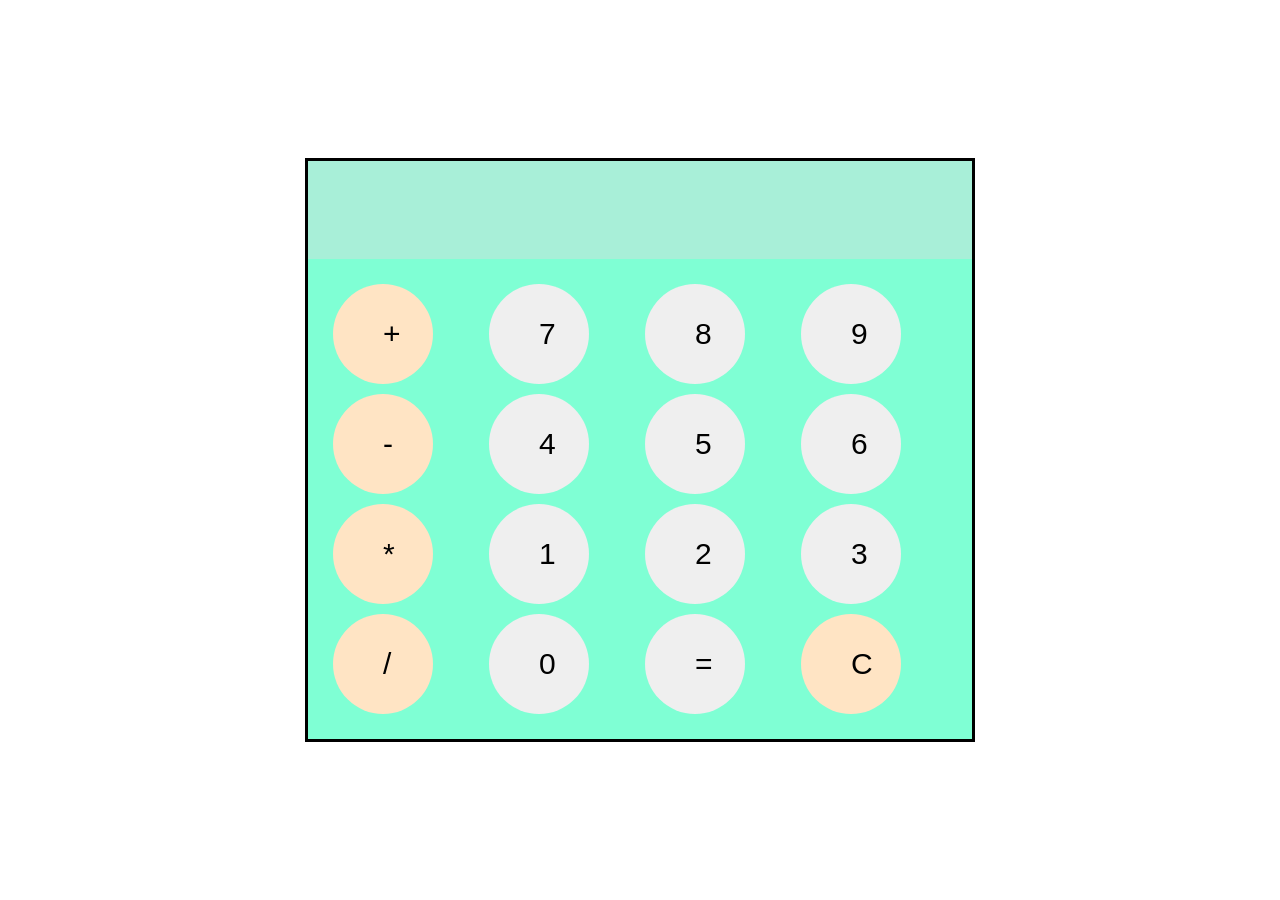
<file: Calculator (JavaScript)/index.html>
<!DOCTYPE html>
<html>

  <head>
    <title>Calculator</title>
    <link rel="stylesheet" href="calculator.css">
  </head>

  <body>

    <div id ="calculator">
      <input id="display" >
      <div id="buttons">
        <button onclick="valueToDisplay('+')" class="operator-btn">+</button>
        <button onclick="valueToDisplay('7')">7</button>
        <button onclick="valueToDisplay('8')">8</button>
        <button onclick="valueToDisplay('9')">9</button>
        <button onclick="valueToDisplay('-')" class="operator-btn">-</button>
        <button onclick="valueToDisplay('4')">4</button>
        <button onclick="valueToDisplay('5')">5</button>
        <button onclick="valueToDisplay('6')">6</button>
        <button onclick="valueToDisplay('*')" class="operator-btn">*</button>
        <button onclick="valueToDisplay('1')">1</button>
        <button onclick="valueToDisplay('2')">2</button>
        <button onclick="valueToDisplay('3')">3</button>
        <button onclick="valueToDisplay('/')" class="operator-btn">/</button>
        <button onclick="valueToDisplay('0')">0</button>
        <button onclick="calculate()">=</button>
        <button onclick="clearDisplay()"    class="operator-btn">C</button>
      </div>   
    </div>
    <script src="calculator.js"></script>
  </body>
</html>
</file>
<file: Calculator (JavaScript)/calculator.css>
body{
  margin:0;
  display:flex;
  justify-content: center;
  align-items: center;
  height:100vh;
}

#calculator{
  background-color: aquamarine;
  border:solid;
}

#display {
  width: 100;
  padding:20px;
  text-align:left;
  border:none;
  background-color: rgb(168, 239, 216);
  font-size: 50px;
}

#buttons{
  display:grid;
  grid-template-columns: repeat(4, 1fr);
  gap:10px;
  padding:25px;
}

button {
  width: 100px;
  height:100px;
  border-radius:70px;
  padding:50px;
  border:none;
  cursor: pointer;
  font-size: 30px;
  align-items: center;
  display:flex;
}

button:hover {
  background-color:azure;
}
button:active {
  background-color: beige;
}

.operator-btn {
background-color:bisque;
}

.operator-btn:hover{
  background-color: aqua;
}
</file>
